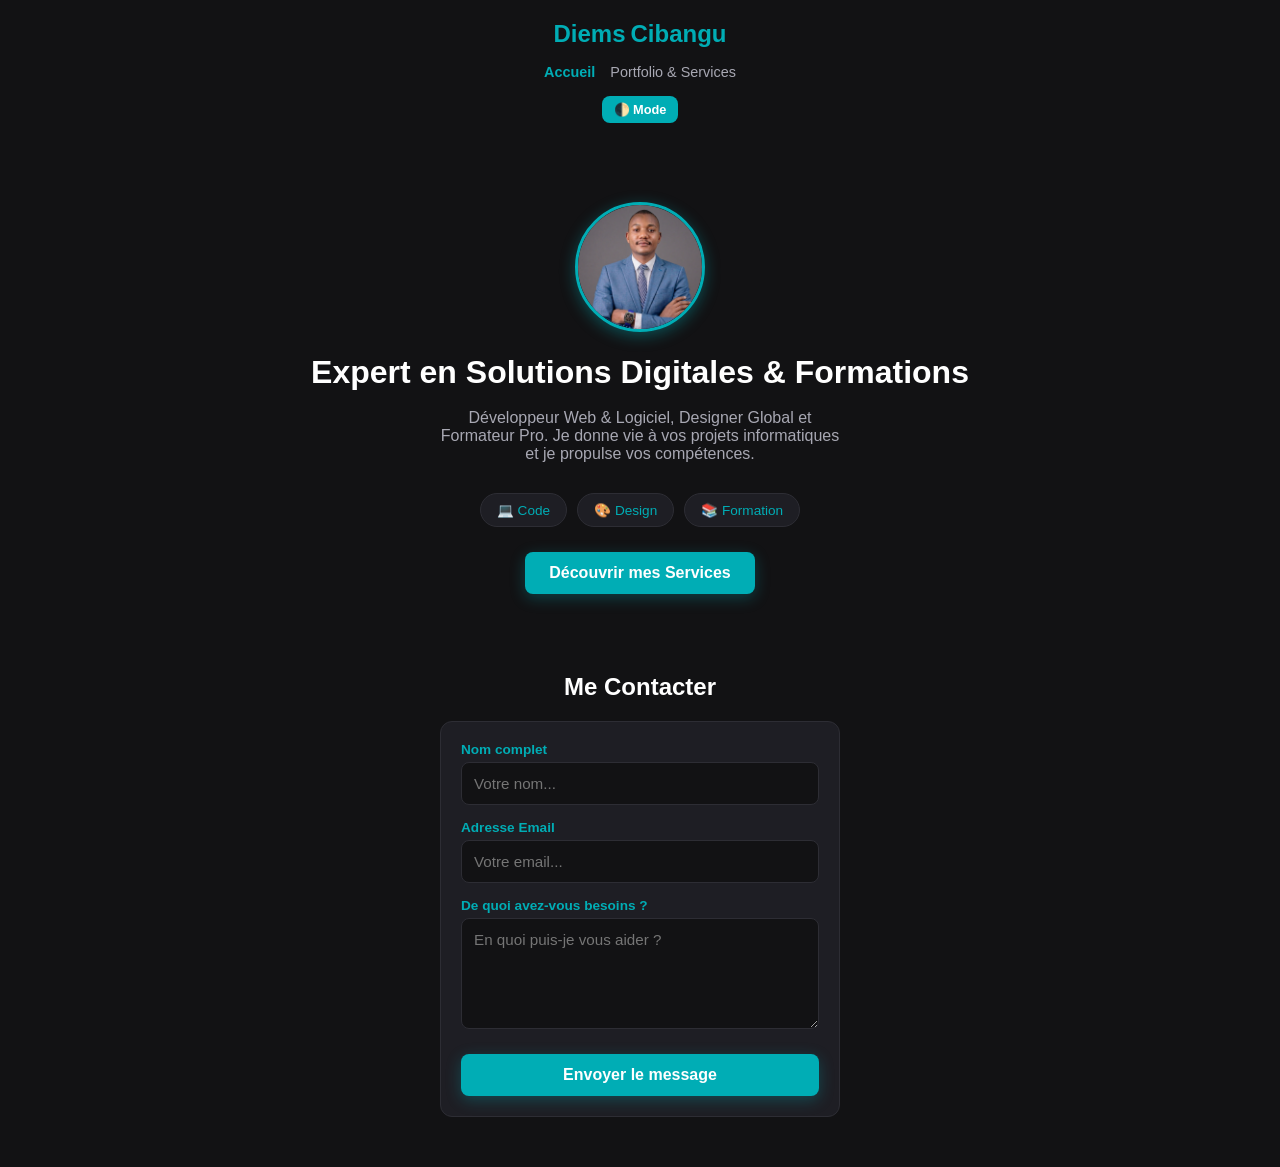
<file: index.html>
<!DOCTYPE html>
<html lang="fr">
<head>
    <meta charset="UTF-8">
    <meta name="viewport" content="width=device-width, initial-scale=1.0">
    <title>Diems Cibangu | Formations & Services Informatiques</title>
    <link rel="stylesheet" href="style.css">
</head>
<body>

    <header>
        <nav>
            <div class="logo">Diems<span>Cibangu</span></div>
            <ul>
                <li><a href="index.html" class="active-link">Accueil</a></li>
                <li><a href="portfolio.html">Portfolio & Services</a></li>
            </ul>
                        <button id="theme-toggle" style="padding: 6px 12px; font-size: 0.8rem; box-shadow: none;">🌓 Mode</button>
        </nav>

        </nav>
    </header>

    <main>
                <section id="hero">
            <div class="photo-profil">
                <img src="moi.jpg" alt="Diems Cibangu">
            </div>

            <h1>Expert en Solutions Digitales & Formations</h1>
            <p>Développeur Web & Logiciel, Designer Global et Formateur Pro. Je donne vie à vos projets informatiques et je propulse vos compétences.</p>
            
            <div class="services-rapides">
                <span>💻 Code</span>
                <span>🎨 Design</span>
                <span>📚 Formation</span>
            </div>
            
            <a href="portfolio.html"><button id="btn-portfolio">Découvrir mes Services</button></a>
        </section>

        
        <section id="contact-section" style="margin-top: 50px; width: 100%; max-width: 400px; margin-left: auto; margin-right: auto; padding-bottom: 30px;">
            <h2 id="titre-contact" style="text-align: center; color: #ffffff; margin-bottom: 20px;">Me Contacter</h2>
            
            <form id="form-contact">
                <div class="champ-form">
                    <label for="nom">Nom complet</label>
                    <input type="text" id="nom" placeholder="Votre nom..." required>
                </div>

                <div class="champ-form">
                    <label for="email">Adresse Email</label>
                    <input type="email" id="email" placeholder="Votre email..." required>
                </div>

                <div class="champ-form">
                    <label for="message">De quoi avez-vous besoins ?</label>
                    <textarea id="message" rows="5" placeholder="En quoi puis-je vous aider ?" required></textarea>
                </div>

                <button type="submit" style="width: 100%; margin-top: 10px;">Envoyer le message</button>
            </form>
        </section>

    </main>

    <script src="script.js"></script>
</body>
</html>
</file>
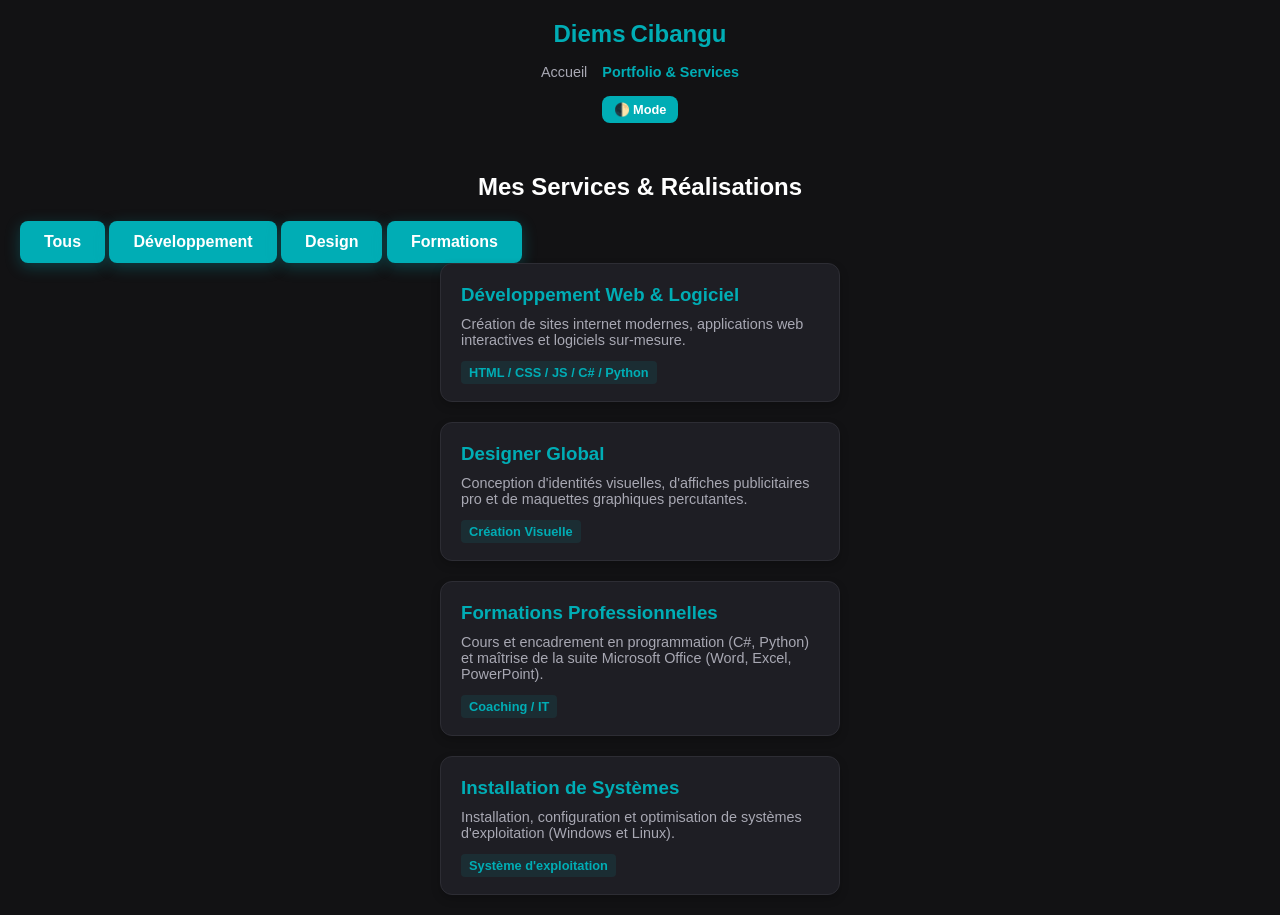
<file: portfolio.html>
<!DOCTYPE html>
<html lang="fr">
<head>
    <meta charset="UTF-8">
    <meta name="viewport" content="width=device-width, initial-scale=1.0">
    <title>Portfolio | Diems Cibangu</title>
    <link rel="stylesheet" href="style.css">
</head>
<body>

    <header>
        <nav>
            <div class="logo">Diems<span>Cibangu</span></div>
            <ul>
                <li><a href="index.html">Accueil</a></li>
                <li><a href="portfolio.html" class="active-link">Portfolio & Services</a></li>
            </ul>
                        <button id="theme-toggle" style="padding: 6px 12px; font-size: 0.8rem; box-shadow: none;">🌓 Mode</button>
        </nav>

        </nav>
    </header>

    <main>
        <section id="portfolio-section">
            <h2 style="text-align: center; color: #ffffff; margin-bottom: 20px;">Mes Services & Réalisations</h2>
            
            <div class="filtres">
                <button class="btn-filtre active" data-cible="tous">Tous</button>
                <button class="btn-filtre" data-cible="dev">Développement</button>
                <button class="btn-filtre" data-cible="design">Design</button>
                <button class="btn-filtre" data-cible="formation">Formations</button>
            </div>

            <div class="grid-projets">
                <div class="carte-projet dev">
                    <h3>Développement Web & Logiciel</h3>
                    <p>Création de sites internet modernes, applications web interactives et logiciels sur-mesure.</p>
                    <span>HTML / CSS / JS / C# / Python</span>
                </div>

                <div class="carte-projet design">
                    <h3>Designer Global</h3>
                    <p>Conception d'identités visuelles, d'affiches publicitaires pro et de maquettes graphiques percutantes.</p>
                    <span>Création Visuelle</span>
                </div>

                <div class="carte-projet formation">
                    <h3>Formations Professionnelles</h3>
                    <p>Cours et encadrement en programmation (C#, Python) et maîtrise de la suite Microsoft Office (Word, Excel, PowerPoint).</p>
                    <span>Coaching / IT</span>
                </div>

                <div class="carte-projet formation">
                    <h3>Installation de Systèmes</h3>
                    <p>Installation, configuration et optimisation de systèmes d'exploitation (Windows et Linux).</p>
                    <span>Système d'exploitation</span>
                </div>
            </div>
        </section>
    </main>

    <script src="script.js"></script>
</body>
</html>
</file>
<file: style.css>
/* Réinitialisation de base */
* {
    margin: 0;
    padding: 0;
    box-sizing: border-box;
    font-family: 'Segoe UI', Tahoma, Geneva, Verdana, sans-serif;
}

body {
    background-color: #121214; /* Fond sombre */
    color: #e1e1e6; /* Texte clair */
    padding: 20px;
}

/* Style de la navigation */
nav {
    display: flex;
    flex-direction: column; /* Aligné verticalement sur mobile pour l'instant */
    align-items: center;
    gap: 15px;
    margin-bottom: 50px;
}

.logo {
    font-size: 1.5rem;
    font-weight: bold;
    color: #00adb5; /* Une jolie couleur turquoise */
}

nav ul {
    display: flex;
    list-style: none;
    gap: 15px;
}

nav ul li a {
    color: #a8a8b3;
    text-decoration: none;
    font-size: 0.9rem;
}

nav ul li a:hover {
    color: #00adb5;
}

/* Style de la section Hero (Présentation) */
#hero {
    text-align: center;
    display: flex;
    flex-direction: column;
    align-items: center;
    justify-content: center;
    min-height: 50vh;
}

#hero h1 {
    font-size: 2rem;
    color: #ffffff;
    margin-bottom: 15px;
    line-height: 1.3;
}

#hero p {
    color: #a8a8b3;
    font-size: 1rem;
    margin-bottom: 30px;
    max-width: 400px;
}

/* Style du bouton */
button {
    background-color: #00adb5;
    color: #ffffff;
    border: none;
    padding: 12px 24px;
    font-size: 1rem;
    font-weight: bold;
    border-radius: 8px;
    cursor: pointer;
    box-shadow: 0 4px 15px rgba(0, 173, 181, 0.3);
}
/* Style de la grille de projets */
.grid-projets {
    display: flex;
    flex-direction: column;
    gap: 20px;
    max-width: 400px;
    margin: 0 auto;
}

.carte-projet {
    background-color: #1e1e24;
    border: 1px solid #2d2d34;
    padding: 20px;
    border-radius: 12px;
    box-shadow: 0 4px 10px rgba(0, 0, 0, 0.2);
}

.carte-projet h3 {
    color: #00adb5;
    margin-bottom: 10px;
}

.carte-projet p {
    font-size: 0.9rem;
    color: #a8a8b3;
    margin-bottom: 15px;
}

.carte-projet span {
    font-size: 0.8rem;
    background-color: rgba(0, 173, 181, 0.1);
    color: #00adb5;
    padding: 4px 8px;
    border-radius: 4px;
    font-weight: bold;
}
/* Améliorations Diems Cibangu */
.logo span {
    color: #00adb5;
    margin-left: 5px;
}

.services-rapides {
    display: flex;
    gap: 15px;
    margin-bottom: 25px;
}

.services-rapides span {
    background: #1e1e24;
    padding: 6px 12px;
    border-radius: 20px;
    font-size: 0.85rem;
    color: #00adb5;
    border: 1px solid #2d2d34;
}

.active-link {
    color: #00adb5 !important;
    font-weight: bold;
}
/* Style du Formulaire de Contact */
#form-contact {
    background-color: #1e1e24;
    padding: 20px;
    border-radius: 12px;
    border: 1px solid #2d2d34;
}

.champ-form {
    margin-bottom: 15px;
    display: flex;
    flex-direction: column;
    text-align: left;
}

.champ-form label {
    font-size: 0.85rem;
    color: #00adb5;
    margin-bottom: 5px;
    font-weight: bold;
}

.champ-form input, 
.champ-form textarea {
    background-color: #121214;
    border: 1px solid #2d2d34;
    color: #e1e1e6;
    padding: 12px;
    border-radius: 8px;
    font-size: 0.95rem;
    outline: none;
}

.champ-form input:focus, 
.champ-form textarea:focus {
    border-color: #00adb5;
}
/* Style pour la photo de profil */
.photo-profil {
    width: 130px;
    height: 130px;
    border-radius: 50%;
    overflow: hidden;
    border: 3px solid #00adb5;
    margin-bottom: 20px;
    box-shadow: 0 4px 15px rgba(0, 173, 181, 0.4);
}

.photo-profil img {
    width: 100%;
    height: 100%;
    object-fit: cover; /* Pour que la photo ne soit pas déformée */
}

/* Correction de l'alignement des badges pour les petits écrans */
.services-rapides {
    display: flex;
    justify-content: center;
    flex-wrap: wrap; /* Permet de passer à la ligne proprement si l'écran est trop petit */
    gap: 10px;
    margin-bottom: 25px;
    width: 100%;
}

.services-rapides span {
    background: #1e1e24;
    padding: 8px 16px;
    border-radius: 20px;
    font-size: 0.85rem;
    color: #00adb5;
    border: 1px solid #2d2d34;
    white-space: nowrap; /* Empêche le texte du badge de se couper en deux */
}
/* ==========================================
   GESTION DU MODE CLAIR (LIGHT MODE)
============================================= */

/* Quand la classe .light-theme est active sur le body */
body.light-theme {
    background-color: #f4f4f6; /* Fond clair */
    color: #121214; /* Texte sombre */
}

body.light-theme #hero h1, 
body.light-theme #portfolio-section h2 {
    color: #121214;
}

body.light-theme nav ul li a {
    color: #62626c;
}

body.light-theme .carte-projet,
body.light-theme #form-contact,
body.light-theme .btn-filtre,
body.light-theme .services-rapides span {
    background-color: #ffffff; /* Cartes et formulaires en blanc */
    border-color: #d1d1d6;
    color: #121214;
}

body.light-theme .champ-form input, 
body.light-theme .champ-form textarea {
    background-color: #f4f4f6;
    border-color: #d1d1d6;
    color: #121214;
}

body.light-theme #theme-toggle {
    background-color: #121214;
    color: #ffffff;
}
body.light-theme #hero h1, 
body.light-theme #portfolio-section h2 {
    color: #121214 !important; /* Force le titre à devenir sombre en mode clair */
}
</file>
